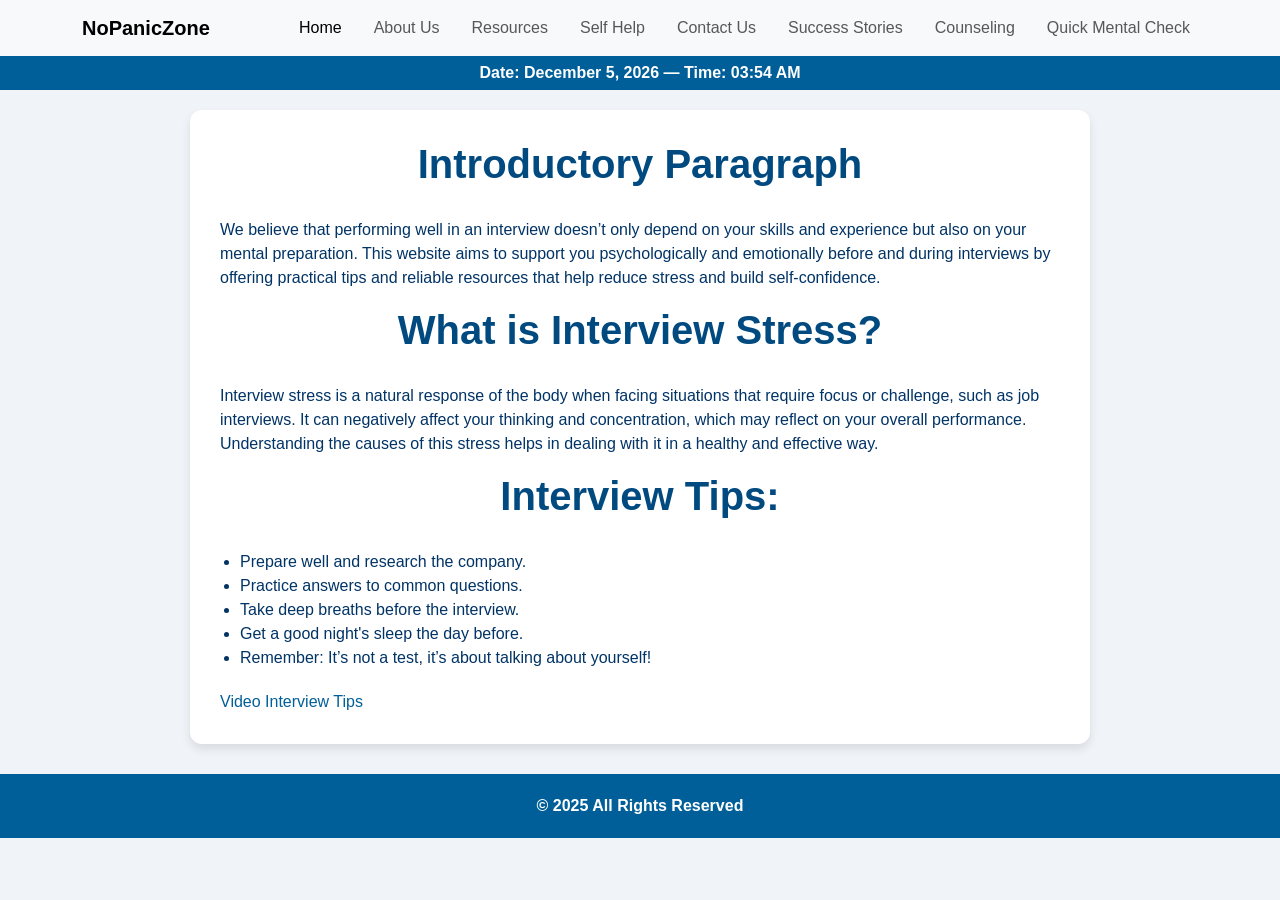
<file: index.html>
<!DOCTYPE html>
<html lang="en">

<head>
  <meta charset="UTF-8" />
  <meta name="viewport" content="width=device-width, initial-scale=1" />
  <title>Stress Management Hub</title>
  <link href="https://cdn.jsdelivr.net/npm/bootstrap@5.3.6/dist/css/bootstrap.min.css" rel="stylesheet" crossorigin="anonymous" />
  <style>
    body {
      font-family: Arial, sans-serif;
      background-color: #f0f4f8;
      color: #003366;
      margin: 0;
      padding-top: 110px;
      padding-bottom: 40px;
    }

    .datetime {
      position: fixed;
      top: 56px;
      width: 100%;
      background: #005f99;
      color: white;
      text-align: center;
      padding: 5px 0;
      font-weight: 600;
      font-size: 1rem;
      z-index: 1031;
      user-select: none;
    }

    main.container {
      max-width: 900px;
      margin: 0 auto;
      background: white;
      padding: 30px;
      border-radius: 12px;
      box-shadow: 0 5px 10px rgba(0, 0, 0, 0.1);
    }

    h1 {
      font-weight: 700;
      color: #004a80;
      margin-bottom: 30px;
      text-align: center;
    }

    ul {
      padding-left: 20px;
      margin-bottom: 20px;
    }

    a {
      color: #005f99;
      text-decoration: none;
    }

    a:hover,
    a:focus {
      text-decoration: underline;
    }

    footer {
      text-align: center;
      padding: 20px;
      background-color: #005f99;
      color: white;
      margin-top: 30px;
      font-weight: 600;
    }
  </style>
</head>

<body>
  <nav class="navbar navbar-expand-lg navbar-light bg-light fixed-top shadow-sm">
    <div class="container">
      <a class="navbar-brand fw-bold" href="#">NoPanicZone</a>
      <button class="navbar-toggler" type="button" data-bs-toggle="collapse" data-bs-target="#navbarMenu"
        aria-controls="navbarMenu" aria-expanded="false" aria-label="Toggle navigation">
        <span class="navbar-toggler-icon"></span>
      </button>
      <div class="collapse navbar-collapse" id="navbarMenu">
        <ul class="navbar-nav ms-auto gap-3">
          <li class="nav-item"><a class="nav-link active" aria-current="page" href="index.html" target="_blank">Home</a></li>
          <li class="nav-item"><a class="nav-link" href="aboutus.html" target="_blank">About Us</a></li>
          <li class="nav-item"><a class="nav-link" href="MentalHealthResources.html" target="_blank">Resources</a></li>
          <li class="nav-item"><a class="nav-link" href="SelfHelp.html" target="_blank">Self Help</a></li>
          <li class="nav-item"><a class="nav-link" href="contactUs.html" target="_blank">Contact Us</a></li>
          <li class="nav-item"><a class="nav-link" href="SuccessStories.html" target="_blank">Success Stories</a></li>
          <li class="nav-item"><a class="nav-link" href="counseling.html" target="_blank">Counseling</a></li>
          <li class="nav-item"><a class="nav-link" href="form.html" target="_blank">Quick Mental Check</a></li>
        </ul>
      </div>
    </div>
  </nav>

  <div class="datetime" id="dateTimeDisplay" aria-live="polite" aria-atomic="true" role="region" aria-label="Current date and time">
    Loading date and time...
  </div>

  <main class="container" tabindex="-1" role="main">
    <h1>Introductory Paragraph</h1>
    <p>
      We believe that performing well in an interview doesn’t only depend on your
      skills and experience but also on your mental preparation. This website aims
      to support you psychologically and emotionally before and during interviews
      by offering practical tips and reliable resources that help reduce stress and build self-confidence.
    </p>
    <h1>What is Interview Stress?</h1>
    <p>
      Interview stress is a natural response of the body when facing
      situations that require focus or challenge, such as job interviews.
      It can negatively affect your thinking and concentration, which may reflect on your overall performance.
      Understanding the causes of this stress helps in dealing with it in a healthy and effective way.
    </p>
    <h1>Interview Tips:</h1>
    <ul>
      <li>Prepare well and research the company.</li>
      <li>Practice answers to common questions.</li>
      <li>Take deep breaths before the interview.</li>
      <li>Get a good night's sleep the day before.</li>
      <li>Remember: It’s not a test, it’s about talking about yourself!</li>
    </ul>
    <a href="https://www.youtube.com/watch?v=rrdqCiXdQrg" target="_blank">Video Interview Tips</a>
  </main>

  <footer>
    &copy; 2025 All Rights Reserved
  </footer>

  <script src="https://cdn.jsdelivr.net/npm/bootstrap@5.3.6/dist/js/bootstrap.bundle.min.js" crossorigin="anonymous"></script>
  <script>
    function updateDateTime() {
      const el = document.getElementById('dateTimeDisplay');
      const now = new Date();
      const dateStr = now.toLocaleDateString(undefined, { year: 'numeric', month: 'long', day: 'numeric' });
      const timeStr = now.toLocaleTimeString(undefined, { hour: '2-digit', minute: '2-digit' });
      el.textContent = `Date: ${dateStr} — Time: ${timeStr}`;
    }
    updateDateTime();
    setInterval(updateDateTime, 60000);
  </script>
</body>

</html>
</file>
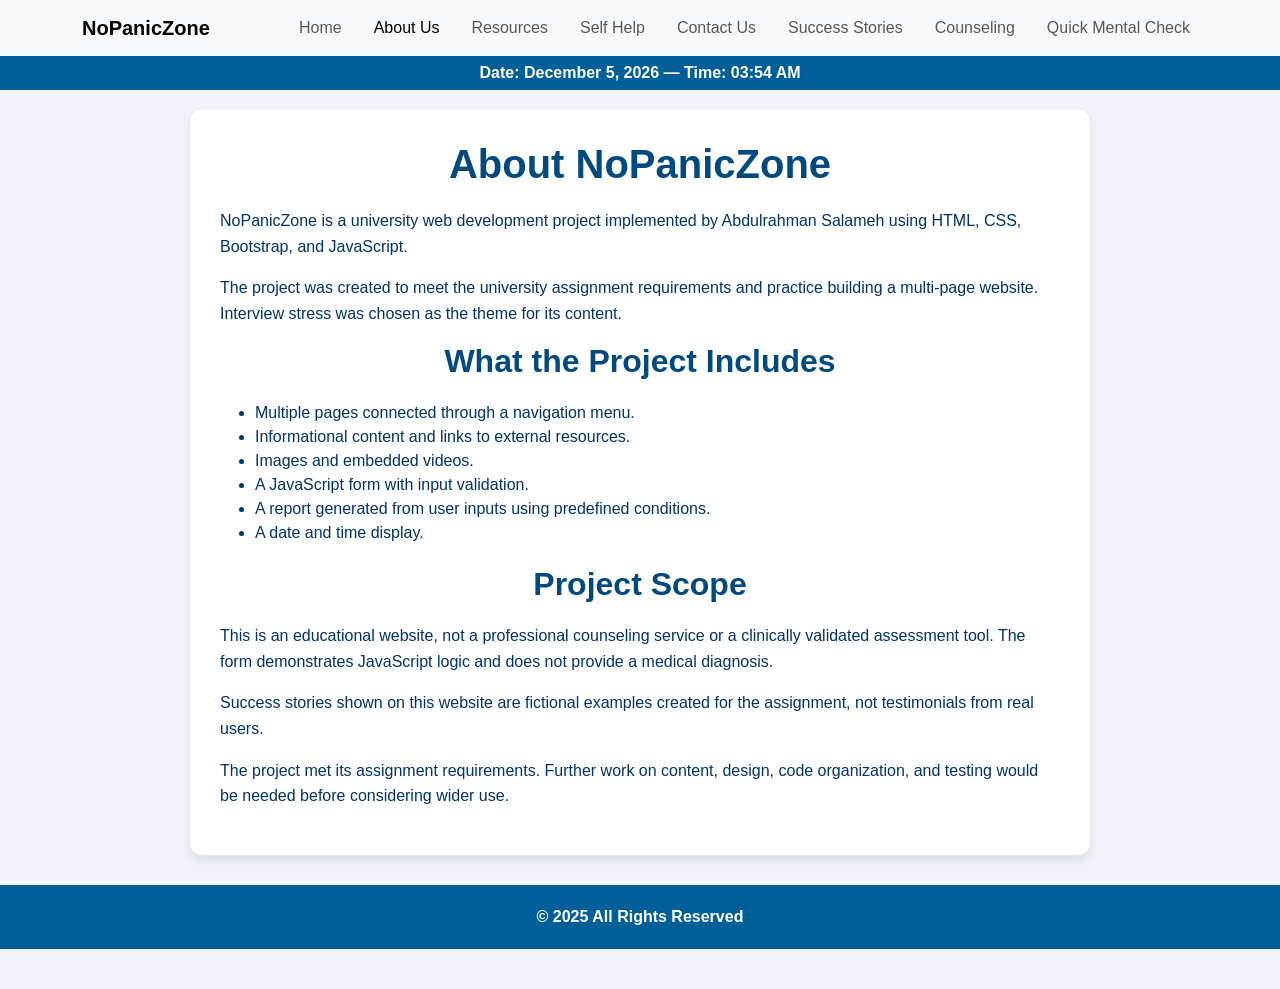
<file: aboutus.html>
<!DOCTYPE html>
<html lang="en">
<head>
  <meta charset="UTF-8" />
  <meta name="viewport" content="width=device-width, initial-scale=1" />
  <title>About Us - NoPanicZone</title>
  <link href="https://cdn.jsdelivr.net/npm/bootstrap@5.3.6/dist/css/bootstrap.min.css" rel="stylesheet" crossorigin="anonymous" />
  <style>
    body {
      font-family: Arial, sans-serif;
      background-color: #f0f4f8;
      color: #003366;
      margin: 0;
      padding-top: 110px;
      padding-bottom: 40px;
    }
    .datetime {
      position: fixed;
      top: 56px;
      width: 100%;
      background: #005f99;
      color: white;
      text-align: center;
      padding: 5px 0;
      font-weight: 600;
      font-size: 1rem;
      z-index: 1031;
      user-select: none;
    }
    main.container {
      max-width: 900px;
      margin: 0 auto;
      background: white;
      padding: 30px;
      border-radius: 12px;
      box-shadow: 0 5px 10px rgba(0,0,0,0.1);
    }
    h1, h2 {
      font-weight: 700;
      color: #004a80;
      margin-bottom: 20px;
      text-align: center;
    }
    p {
      line-height: 1.6;
      margin-bottom: 1rem;
    }
    ul {
      padding-left: 20px;
      margin-left: 15px;
      margin-bottom: 20px;
    }
    footer {
      text-align: center;
      padding: 20px;
      background-color: #005f99;
      color: white;
      margin-top: 30px;
      font-weight: 600;
    }
  </style>
</head>
<body>
  <nav class="navbar navbar-expand-lg navbar-light bg-light fixed-top shadow-sm">
    <div class="container">
      <a class="navbar-brand fw-bold" href="#">NoPanicZone</a>
      <button class="navbar-toggler" type="button" data-bs-toggle="collapse" data-bs-target="#navbarMenu" 
        aria-controls="navbarMenu" aria-expanded="false" aria-label="Toggle navigation">
        <span class="navbar-toggler-icon"></span>
      </button>
      <div class="collapse navbar-collapse" id="navbarMenu">
        <ul class="navbar-nav ms-auto gap-3">
          <li class="nav-item"><a class="nav-link" href="index.html" target="_blank">Home</a></li>
          <li class="nav-item"><a class="nav-link active" aria-current="page" href="aboutus.html" target="_blank">About Us</a></li>
          <li class="nav-item"><a class="nav-link" href="MentalHealthResources.html" target="_blank">Resources</a></li>
          <li class="nav-item"><a class="nav-link" href="SelfHelp.html" target="_blank">Self Help</a></li>
          <li class="nav-item"><a class="nav-link" href="contactUs.html" target="_blank">Contact Us</a></li>
          <li class="nav-item"><a class="nav-link" href="SuccessStories.html" target="_blank">Success Stories</a></li>
          <li class="nav-item"><a class="nav-link" href="counseling.html" target="_blank">Counseling</a></li>
          <li class="nav-item"><a class="nav-link" href="form.html" target="_blank">Quick Mental Check</a></li>
        </ul>
      </div>
    </div>
  </nav>

  <div class="datetime" id="dateTimeDisplay" aria-live="polite" aria-atomic="true" role="region" aria-label="Current date and time">
    Loading date and time...
  </div>

  <main class="container" tabindex="-1" role="main">
    <h1>About NoPanicZone</h1>

<p>
    NoPanicZone is a university web development project
    implemented by Abdulrahman Salameh using HTML, CSS,
    Bootstrap, and JavaScript.
</p>

<p>
    The project was created to meet the university assignment
    requirements and practice building a multi-page website.
    Interview stress was chosen as the theme for its content.
</p>

<h2>What the Project Includes</h2>

<ul>
    <li>Multiple pages connected through a navigation menu.</li>
    <li>Informational content and links to external resources.</li>
    <li>Images and embedded videos.</li>
    <li>A JavaScript form with input validation.</li>
    <li>A report generated from user inputs using predefined conditions.</li>
    <li>A date and time display.</li>
</ul>

<h2>Project Scope</h2>

<p>
    This is an educational website, not a professional counseling
    service or a clinically validated assessment tool.
    The form demonstrates JavaScript logic and does not provide
    a medical diagnosis.
</p>

<p>
    Success stories shown on this website are fictional examples
    created for the assignment, not testimonials from real users.
</p>

<p>
    The project met its assignment requirements. Further work
    on content, design, code organization, and testing would
    be needed before considering wider use.
</p>
  </main>

  <footer>
    &copy; 2025 All Rights Reserved
  </footer>

  <script src="https://cdn.jsdelivr.net/npm/bootstrap@5.3.6/dist/js/bootstrap.bundle.min.js" crossorigin="anonymous"></script>
  <script>
    function updateDateTime() {
      const el = document.getElementById('dateTimeDisplay');
      const now = new Date();
      const dateStr = now.toLocaleDateString(undefined, { year: 'numeric', month: 'long', day: 'numeric' });
      const timeStr = now.toLocaleTimeString(undefined, { hour: '2-digit', minute: '2-digit' });
      el.textContent = `Date: ${dateStr} — Time: ${timeStr}`;
    }
    updateDateTime();
    setInterval(updateDateTime, 60000);
  </script>
</body>
</html>
</file>
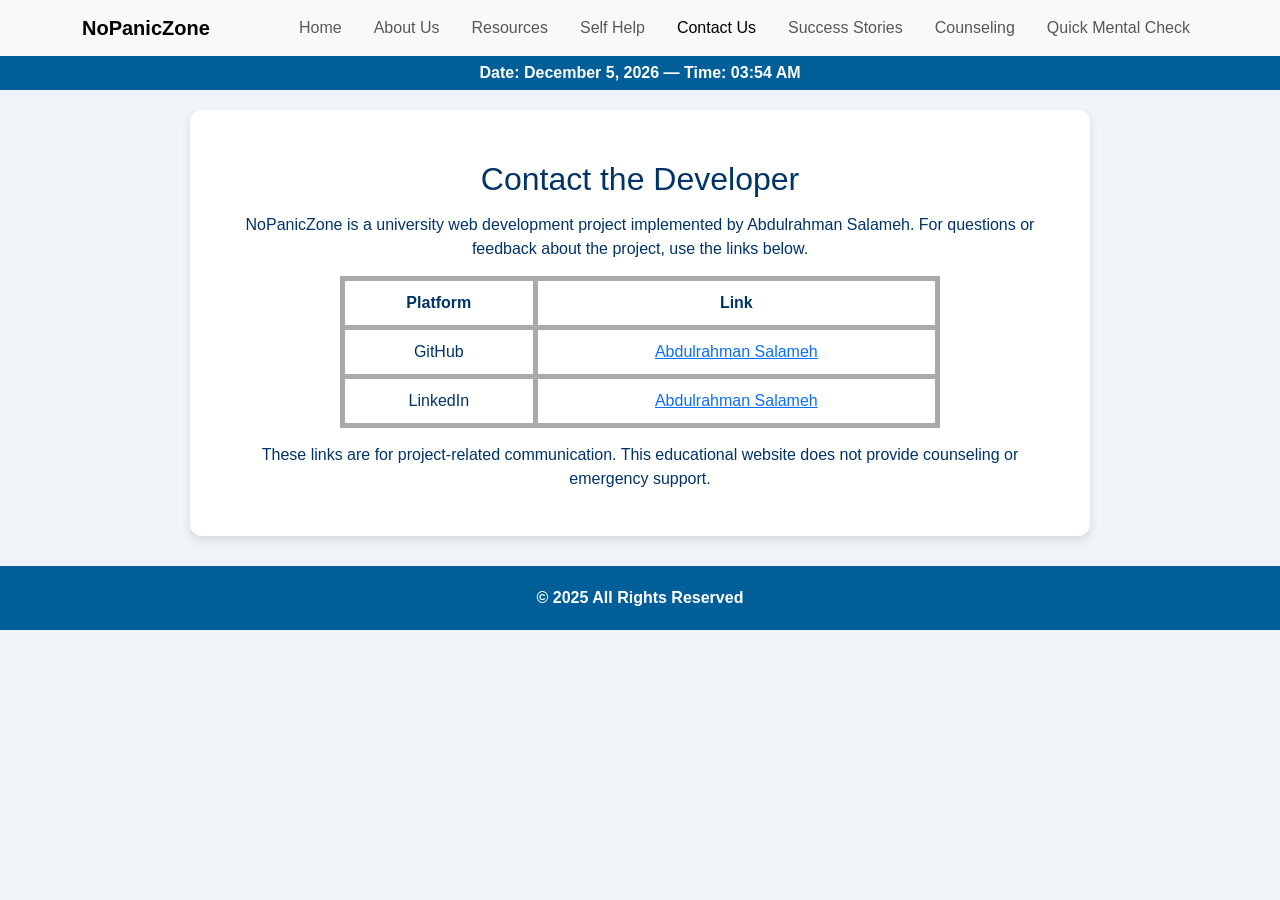
<file: contactUs.html>
<!DOCTYPE html>
<html lang="en">
<head>
  <meta charset="UTF-8" />
  <meta name="viewport" content="width=device-width, initial-scale=1" />
  <title>Contact Us - NoPanicZone</title>
  <link href="https://cdn.jsdelivr.net/npm/bootstrap@5.3.6/dist/css/bootstrap.min.css" rel="stylesheet" crossorigin="anonymous" />
  <style>
    body {
      font-family: Arial, sans-serif;
      background-color: #f0f4f8;
      color: #003366;
      margin: 0;
      padding-top: 110px;
      padding-bottom: 40px;
    }
    .datetime {
      position: fixed;
      top: 56px;
      width: 100%;
      background: #005f99;
      color: white;
      text-align: center;
      padding: 5px 0;
      font-weight: 600;
      font-size: 1rem;
      z-index: 1031;
      user-select: none;
    }
    main.container {
      max-width: 900px;
      margin: 0 auto;
      background: white;
      padding: 30px;
      border-radius: 12px;
      box-shadow: 0 5px 10px rgba(0,0,0,0.1);
    }
    h2 {
      text-align: center;
      margin-top: 20px;
    }
    p {
      text-align: center;
      margin: 15px;
    }
    table {
      margin: 0 auto;
      width: 100%;
      max-width: 600px;
    }
    table, th, td {
      border: 5px solid #aaa;
    }
    th, td {
      padding: 10px;
      text-align: center;
    }
    footer {
      text-align: center;
      padding: 20px;
      background-color: #005f99;
      color: white;
      margin-top: 30px;
      font-weight: 600;
    }
  </style>
</head>
<body>
  <nav class="navbar navbar-expand-lg navbar-light bg-light fixed-top shadow-sm">
    <div class="container">
      <a class="navbar-brand fw-bold" href="#">NoPanicZone</a>
      <button class="navbar-toggler" type="button" data-bs-toggle="collapse" data-bs-target="#navbarMenu" 
        aria-controls="navbarMenu" aria-expanded="false" aria-label="Toggle navigation">
        <span class="navbar-toggler-icon"></span>
      </button>
      <div class="collapse navbar-collapse" id="navbarMenu">
        <ul class="navbar-nav ms-auto gap-3">
          <li class="nav-item"><a class="nav-link" href="index.html" target="_blank">Home</a></li>
          <li class="nav-item"><a class="nav-link" href="aboutus.html" target="_blank">About Us</a></li>
          <li class="nav-item"><a class="nav-link" href="MentalHealthResources.html" target="_blank">Resources</a></li>
          <li class="nav-item"><a class="nav-link" href="SelfHelp.html" target="_blank">Self Help</a></li>
          <li class="nav-item"><a class="nav-link active" aria-current="page" href="contactUs.html" target="_blank">Contact Us</a></li>
          <li class="nav-item"><a class="nav-link" href="SuccessStories.html" target="_blank">Success Stories</a></li>
          <li class="nav-item"><a class="nav-link" href="counseling.html" target="_blank">Counseling</a></li>
          <li class="nav-item"><a class="nav-link" href="form.html" target="_blank">Quick Mental Check</a></li>
        </ul>
      </div>
    </div>
  </nav>

  <div class="datetime" id="dateTimeDisplay" aria-live="polite" aria-atomic="true" role="region" aria-label="Current date and time">
    Loading date and time...
  </div>

 <main class="container" tabindex="-1" role="main">
    <h2>Contact the Developer</h2>

    <p>
        NoPanicZone is a university web development project
        implemented by Abdulrahman Salameh.
        For questions or feedback about the project,
        use the links below.
    </p>

    <table>
        <tr>
            <th scope="col">Platform</th>
            <th scope="col">Link</th>
        </tr>
        <tr>
            <td>GitHub</td>
            <td>
                <a href="https://github.com/abdulrahmanSalameh"
                   target="_blank"
                   rel="noopener noreferrer">
                    Abdulrahman Salameh
                </a>
            </td>
        </tr>
        <tr>
            <td>LinkedIn</td>
            <td>
                <a href="https://www.linkedin.com/in/abdulrahman-ahmad-salameh/"
                   target="_blank"
                   rel="noopener noreferrer">
                    Abdulrahman Salameh
                </a>
            </td>
        </tr>
    </table>

    <p>
        These links are for project-related communication.
        This educational website does not provide counseling
        or emergency support.
    </p>
</main>

  <footer>
    &copy; 2025 All Rights Reserved
  </footer>

  <script src="https://cdn.jsdelivr.net/npm/bootstrap@5.3.6/dist/js/bootstrap.bundle.min.js" crossorigin="anonymous"></script>
  <script>
    function updateDateTime() {
      const el = document.getElementById('dateTimeDisplay');
      const now = new Date();
      const dateStr = now.toLocaleDateString(undefined, { year: 'numeric', month: 'long', day: 'numeric' });
      const timeStr = now.toLocaleTimeString(undefined, { hour: '2-digit', minute: '2-digit' });
      el.textContent = `Date: ${dateStr} — Time: ${timeStr}`;
    }
    updateDateTime();
    setInterval(updateDateTime, 60000);
  </script>
</body>
</html>
</file>
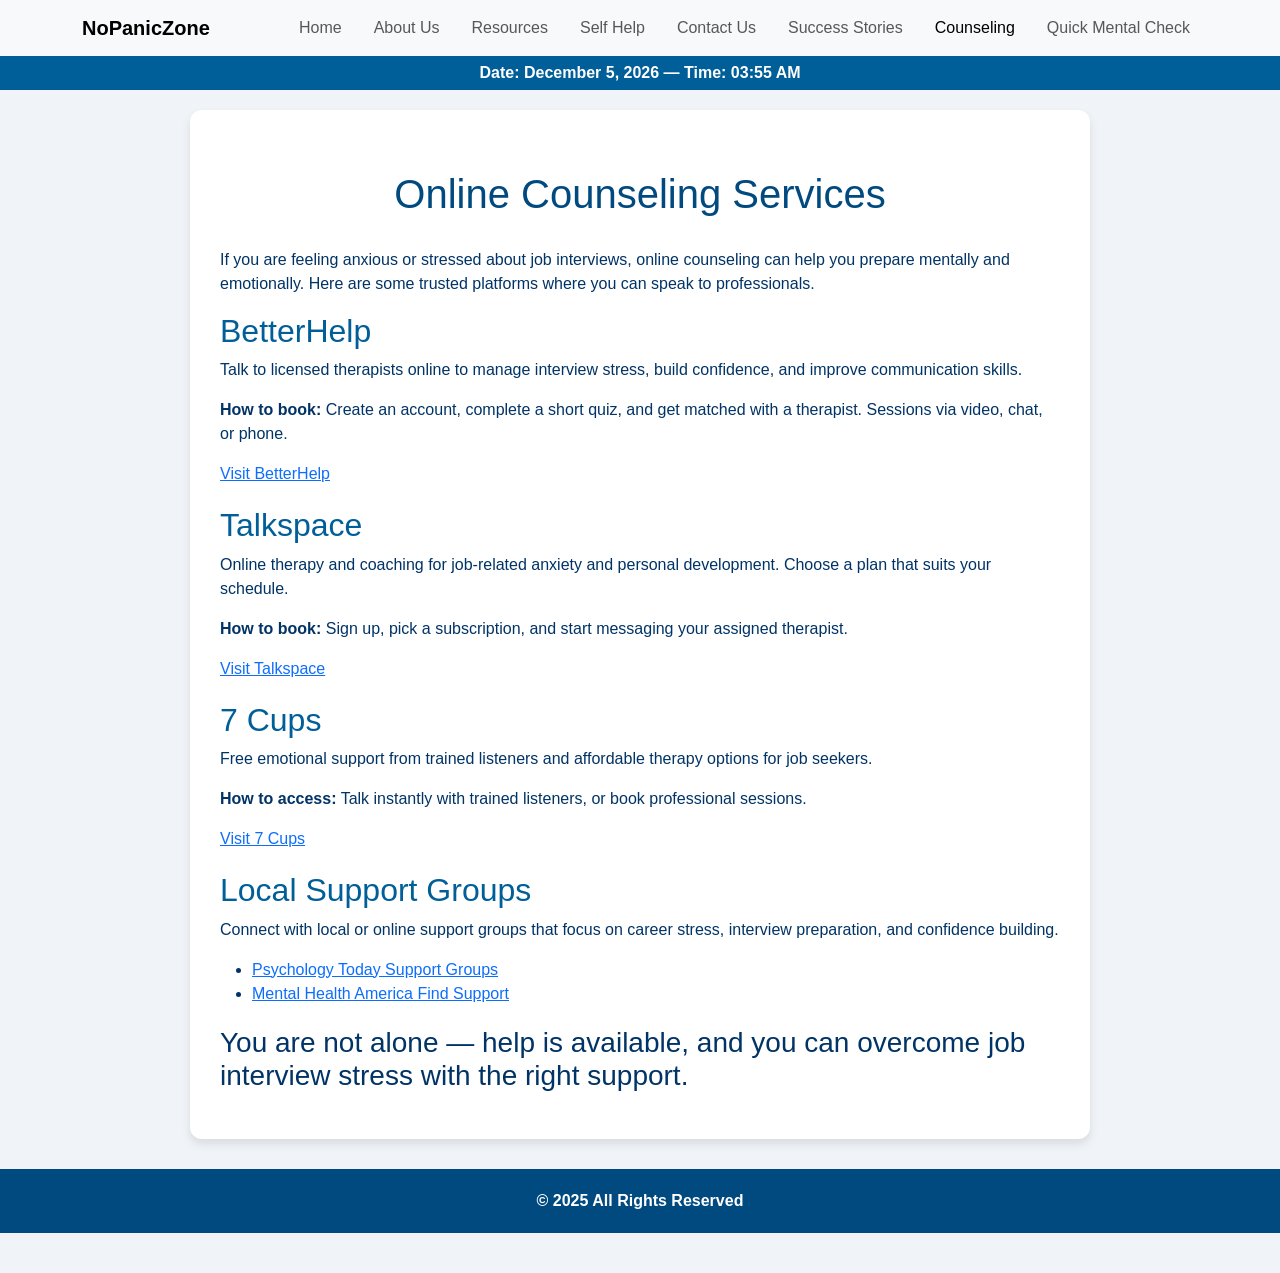
<file: counseling.html>
<!DOCTYPE html>
<html lang="en">
<head>
  <meta charset="UTF-8" />
  <meta name="viewport" content="width=device-width, initial-scale=1" />
  <title>Online Counseling for Job Interview Stress - NoPanicZone</title>
  <link href="https://cdn.jsdelivr.net/npm/bootstrap@5.3.6/dist/css/bootstrap.min.css" rel="stylesheet" crossorigin="anonymous" />
  <style>
    body {
      font-family: Arial, sans-serif;
      background-color: #f0f4f8;
      color: #003366;
      margin: 0;
      padding-top: 110px;
      padding-bottom: 40px;
    }
    .datetime {
      position: fixed;
      top: 56px;
      width: 100%;
      background: #005f99;
      color: white;
      text-align: center;
      padding: 5px 0;
      font-weight: 600;
      font-size: 1rem;
      z-index: 1031;
      user-select: none;
    }
    main.container {
      max-width: 900px;
      margin: 0 auto;
      background: white;
      padding: 30px;
      border-radius: 12px;
      box-shadow: 0 5px 10px rgba(0,0,0,0.1);
    }
    h1 {
      text-align: center;
      margin: 30px 0;
      color: #004a80;
    }
    .p7 {
      margin-bottom: 20px;
    }
    h2 {
      color: #005f99;
    }
    footer {
      text-align: center;
      padding: 20px;
      background-color: #004a80;
      color: white;
      margin-top: 30px;
      font-weight: 600;
    }
  </style>
</head>
<body>
  <nav class="navbar navbar-expand-lg navbar-light bg-light fixed-top shadow-sm">
    <div class="container">
      <a class="navbar-brand fw-bold" href="#">NoPanicZone</a>
      <button class="navbar-toggler" type="button" data-bs-toggle="collapse" data-bs-target="#navbarMenu" 
        aria-controls="navbarMenu" aria-expanded="false" aria-label="Toggle navigation">
        <span class="navbar-toggler-icon"></span>
      </button>
      <div class="collapse navbar-collapse" id="navbarMenu">
        <ul class="navbar-nav ms-auto gap-3">
          <li class="nav-item"><a class="nav-link" href="index.html" target="_blank">Home</a></li>
          <li class="nav-item"><a class="nav-link" href="aboutus.html" target="_blank">About Us</a></li>
          <li class="nav-item"><a class="nav-link" href="MentalHealthResources.html" target="_blank">Resources</a></li>
          <li class="nav-item"><a class="nav-link" href="SelfHelp.html" target="_blank">Self Help</a></li>
          <li class="nav-item"><a class="nav-link" href="contactUs.html" target="_blank">Contact Us</a></li>
          <li class="nav-item"><a class="nav-link" href="SuccessStories.html" target="_blank">Success Stories</a></li>
          <li class="nav-item"><a class="nav-link active" aria-current="page" href="counseling.html" target="_blank">Counseling</a></li>
          <li class="nav-item"><a class="nav-link" href="form.html" target="_blank">Quick Mental Check</a></li>
        </ul>
      </div>
    </div>
  </nav>

  <div class="datetime" id="dateTimeDisplay" aria-live="polite" aria-atomic="true" role="region" aria-label="Current date and time">
    Loading date and time...
  </div>

  <main class="container" tabindex="-1" role="main">
    <h1>Online Counseling Services</h1>
    <p>If you are feeling anxious or stressed about job interviews, online counseling can help you prepare mentally and emotionally. Here are some trusted platforms where you can speak to professionals.</p>

    <div class="p7">
      <h2>BetterHelp</h2>
      <p>Talk to licensed therapists online to manage interview stress, build confidence, and improve communication skills.</p>
      <p><strong>How to book:</strong> Create an account, complete a short quiz, and get matched with a therapist. Sessions via video, chat, or phone.</p>
      <a href="https://www.betterhelp.com" target="_blank">Visit BetterHelp</a>
    </div>

    <div class="p7">
      <h2>Talkspace</h2>
      <p>Online therapy and coaching for job-related anxiety and personal development. Choose a plan that suits your schedule.</p>
      <p><strong>How to book:</strong> Sign up, pick a subscription, and start messaging your assigned therapist.</p>
      <a href="https://www.talkspace.com" target="_blank">Visit Talkspace</a>
    </div>

    <div class="p7">
      <h2>7 Cups</h2>
      <p>Free emotional support from trained listeners and affordable therapy options for job seekers.</p>
      <p><strong>How to access:</strong> Talk instantly with trained listeners, or book professional sessions.</p>
      <a href="https://www.7cups.com" target="_blank">Visit 7 Cups</a>
    </div>

    <div class="p7">
      <h2>Local Support Groups</h2>
      <p>Connect with local or online support groups that focus on career stress, interview preparation, and confidence building.</p>
      <ul>
        <li><a href="https://www.psychologytoday.com/us/groups" target="_blank">Psychology Today Support Groups</a></li>
        <li><a href="https://www.mhanational.org/find-support-groups" target="_blank">Mental Health America Find Support</a></li>
      </ul>
    </div>

    <h3>
      <p>You are not alone — help is available, and you can overcome job interview stress with the right support.</p>
    </h3>
  </main>

  <footer>
    &copy; 2025 All Rights Reserved
  </footer>

  <script src="https://cdn.jsdelivr.net/npm/bootstrap@5.3.6/dist/js/bootstrap.bundle.min.js" crossorigin="anonymous"></script>
  <script>
    function updateDateTime() {
      const el = document.getElementById('dateTimeDisplay');
      const now = new Date();
      const dateStr = now.toLocaleDateString(undefined, { year: 'numeric', month: 'long', day: 'numeric' });
      const timeStr = now.toLocaleTimeString(undefined, { hour: '2-digit', minute: '2-digit' });
      el.textContent = `Date: ${dateStr} — Time: ${timeStr}`;
    }
    updateDateTime();
    setInterval(updateDateTime, 60000);
  </script>
</body>
</html>
</file>
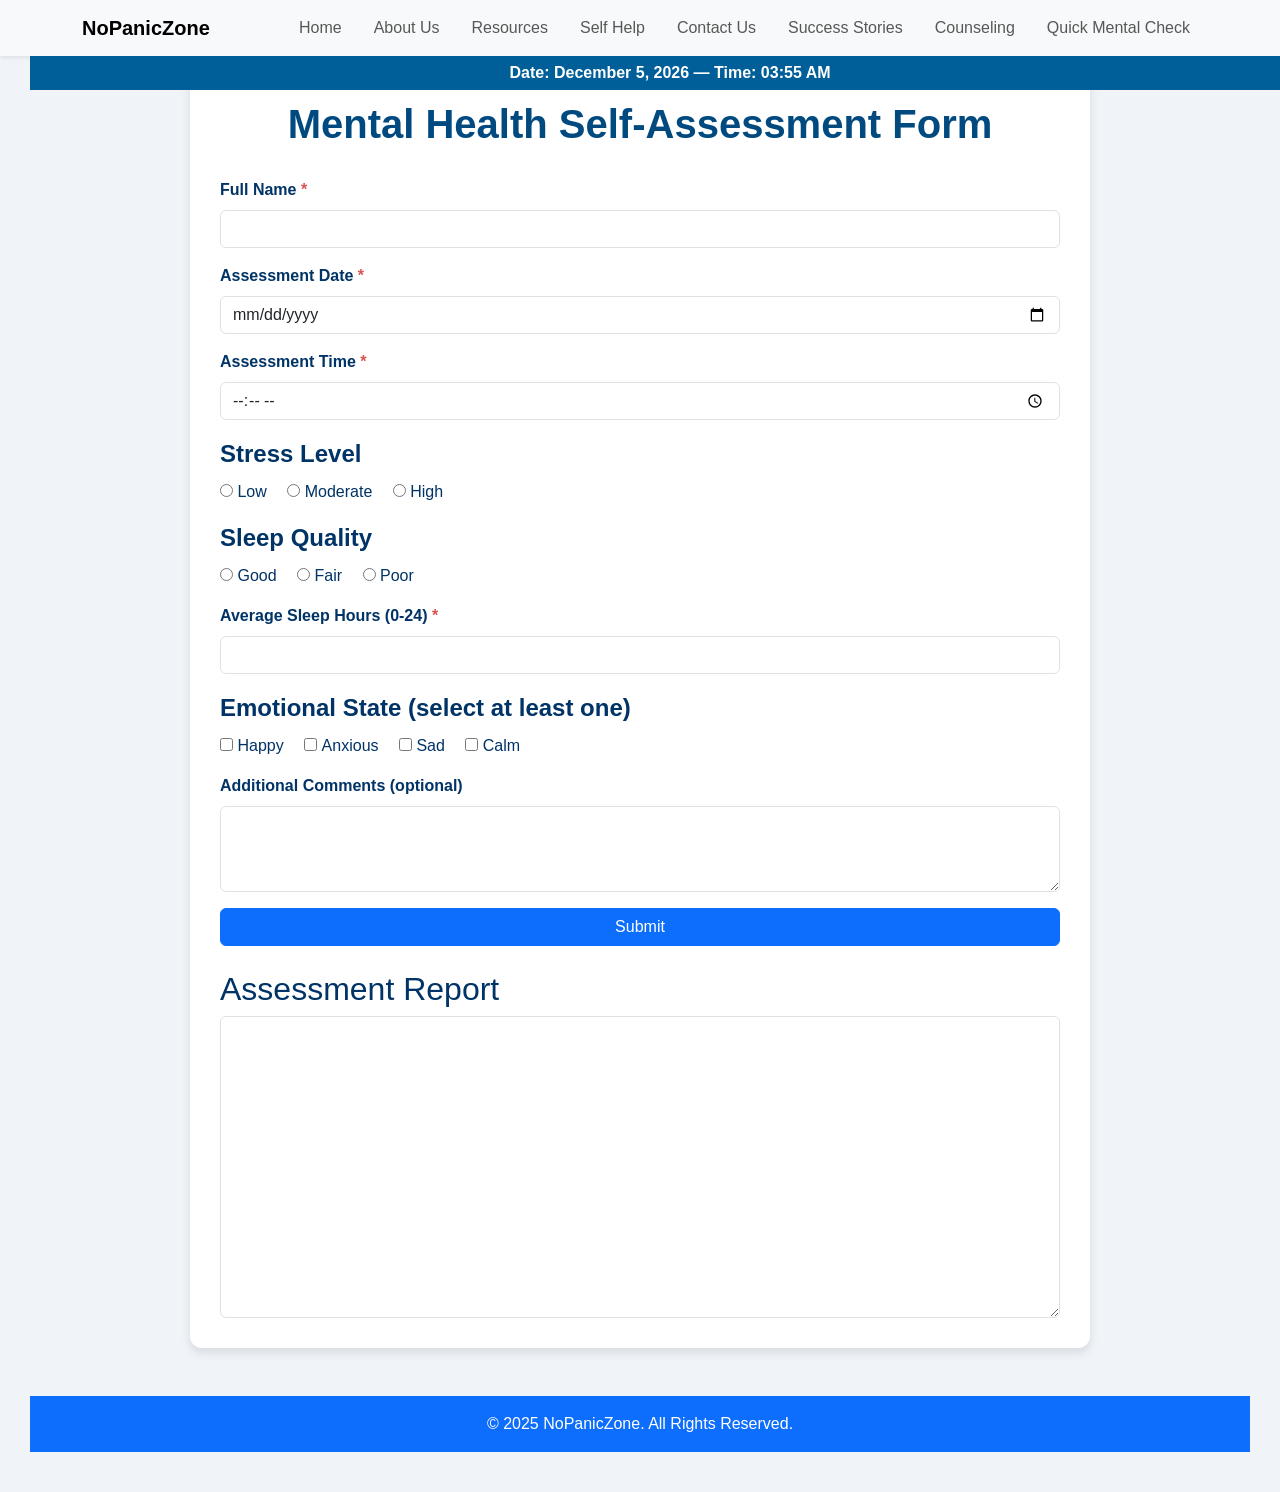
<file: form.html>
<!DOCTYPE html>
<html lang="en">

<head>
  <meta charset="UTF-8" />
  <meta name="viewport" content="width=device-width, initial-scale=1" />
  <title>NoPanicZone - Mental Health Self-Assessment</title>
  <link href="https://cdn.jsdelivr.net/npm/bootstrap@5.3.6/dist/css/bootstrap.min.css" rel="stylesheet" crossorigin="anonymous" />
  <style>
    body {
      font-family: Arial, sans-serif;
      background-color: #f0f4f8;
      color: #003366;
      margin: 0;
      padding: 70px 30px 40px;
      min-height: 100vh;
    }

    .datetime {
      position: fixed;
      top: 56px;
      width: 100%;
      background: #005f99;
      color: white;
      text-align: center;
      padding: 5px 0;
      font-weight: 600;
      font-size: 1rem;
      z-index: 1031;
      user-select: none;
    }

    main.container {
      max-width: 900px;
      margin: 0 auto;
      background: white;
      padding: 30px;
      border-radius: 12px;
      box-shadow: 0 5px 10px rgba(0,0,0,0.1);
    }

    h1 {
      font-weight: 700;
      color: #004a80;
      margin-bottom: 30px;
      text-align: center;
    }

    label.required::after {
      content: " *";
      color: #d9534f;
    }

    .form-label {
      font-weight: 600;
    }

    .error-msg {
      color: #d9534f;
      font-size: 0.82rem;
      margin-top: 3px;
      display: none;
    }
  </style>
</head>

<body>
  <nav class="navbar navbar-expand-lg navbar-light bg-light fixed-top shadow-sm">
    <div class="container">
      <a class="navbar-brand fw-bold" href="#">NoPanicZone</a>
      <button class="navbar-toggler" type="button" data-bs-toggle="collapse" data-bs-target="#navbarMenu" 
        aria-controls="navbarMenu" aria-expanded="false" aria-label="Toggle navigation">
        <span class="navbar-toggler-icon"></span>
      </button>
      <div class="collapse navbar-collapse" id="navbarMenu">
        <ul class="navbar-nav ms-auto gap-3">
          <li class="nav-item"><a class="nav-link" href="index.html" target="_blank">Home</a></li>
          <li class="nav-item"><a class="nav-link" href="aboutus.html" target="_blank">About Us</a></li>
          <li class="nav-item"><a class="nav-link" href="MentalHealthResources.html" target="_blank">Resources</a></li>
          <li class="nav-item"><a class="nav-link" href="SelfHelp.html" target="_blank">Self Help</a></li>
          <li class="nav-item"><a class="nav-link" href="contactUs.html" target="_blank">Contact Us</a></li>
          <li class="nav-item"><a class="nav-link" href="SuccessStories.html" target="_blank">Success Stories</a></li>
          <li class="nav-item"><a class="nav-link" href="counseling.html" target="_blank">Counseling</a></li>
          <li class="nav-item"><a class="nav-link" href="form.html" target="_blank">Quick Mental Check</a></li>
        </ul>
      </div>
    </div>
  </nav>
  <div class="datetime" id="dateTimeDisplay" aria-live="polite" aria-atomic="true" role="region" aria-label="Current date and time">
    Loading date and time...
  </div>
  <main class="container" tabindex="-1" role="main">
    <h1>Mental Health Self-Assessment Form</h1>
    <form id="assessmentForm" novalidate>
      
      <div class="mb-3">
        <label for="fullName" class="form-label required">Full Name</label>
        <input type="text" id="fullName" name="fullName" class="form-control" />
        <div id="fullNameError" class="error-msg">Full name is required</div>
      </div>

      <div class="mb-3">
        <label for="assessmentDate" class="form-label required">Assessment Date</label>
        <input type="date" id="assessmentDate" name="assessmentDate" class="form-control" />
        <div id="assessmentDateError" class="error-msg">Please select a date</div>
      </div>

      <div class="mb-3">
        <label for="assessmentTime" class="form-label required">Assessment Time</label>
        <input type="time" id="assessmentTime" name="assessmentTime" class="form-control" />
        <div id="assessmentTimeError" class="error-msg">Please select a time</div>
      </div>

      <fieldset class="mb-3">
        <legend class="form-label required">Stress Level</legend>
        <div>
          <input type="radio" id="stressLow" name="stressLevel" value="Low" />
          <label for="stressLow">Low</label>
          <input type="radio" id="stressModerate" name="stressLevel" value="Moderate" class="ms-3" />
          <label for="stressModerate">Moderate</label>
          <input type="radio" id="stressHigh" name="stressLevel" value="High" class="ms-3" />
          <label for="stressHigh">High</label>
        </div>
        <div id="stressLevelError" class="error-msg">Please select your stress level</div>
      </fieldset>

      <fieldset class="mb-3">
        <legend class="form-label required">Sleep Quality</legend>
        <div>
          <input type="radio" id="sleepGood" name="sleepQuality" value="Good" />
          <label for="sleepGood">Good</label>
          <input type="radio" id="sleepFair" name="sleepQuality" value="Fair" class="ms-3" />
          <label for="sleepFair">Fair</label>
          <input type="radio" id="sleepPoor" name="sleepQuality" value="Poor" class="ms-3" />
          <label for="sleepPoor">Poor</label>
        </div>
        <div id="sleepQualityError" class="error-msg">Please select sleep quality</div>
      </fieldset>

      <div class="mb-3">
        <label for="sleepHours" class="form-label required">Average Sleep Hours (0-24)</label>
        <input type="number" id="sleepHours" name="sleepHours" min="0" max="24" class="form-control" />
        <div id="sleepHoursError" class="error-msg">Please enter valid hours (0-24)</div>
      </div>

      <fieldset class="mb-3">
        <legend class="form-label required">Emotional State (select at least one)</legend>
        <div>
          <input type="checkbox" id="emotionHappy" name="emotions" value="Happy" />
          <label for="emotionHappy">Happy</label>
          <input type="checkbox" id="emotionAnxious" name="emotions" value="Anxious" class="ms-3" />
          <label for="emotionAnxious">Anxious</label>
          <input type="checkbox" id="emotionSad" name="emotions" value="Sad" class="ms-3" />
          <label for="emotionSad">Sad</label>
          <input type="checkbox" id="emotionCalm" name="emotions" value="Calm" class="ms-3" />
          <label for="emotionCalm">Calm</label>
        </div>
        <div id="emotionsError" class="error-msg">Select at least one emotion</div>
      </fieldset>

      <div class="mb-3">
        <label for="comments" class="form-label">Additional Comments (optional)</label>
        <textarea id="comments" name="comments" rows="3" class="form-control"></textarea>
      </div>

      <button type="submit" class="btn btn-primary w-100">Submit</button>
    </form>

    <h2 class="mt-4">Assessment Report</h2>
    <textarea id="report" rows="12" readonly class="form-control" style="font-family: monospace; white-space: pre-wrap;"></textarea>
  </main>

  <footer class="mt-5 text-center py-3 bg-primary text-white">
    &copy; 2025 NoPanicZone. All Rights Reserved.
  </footer>

  <script src="https://cdn.jsdelivr.net/npm/bootstrap@5.3.6/dist/js/bootstrap.bundle.min.js" crossorigin="anonymous"></script>
  <script>
    function updateDateTime() {
      const dt = document.getElementById('dateTimeDisplay');
      const now = new Date();
      const dateStr = now.toLocaleDateString(undefined, { year: 'numeric', month: 'long', day: 'numeric' });
      const timeStr = now.toLocaleTimeString(undefined, { hour: '2-digit', minute: '2-digit' });
      dt.textContent = `Date: ${dateStr} — Time: ${timeStr}`;
    }

    updateDateTime();
    setInterval(updateDateTime, 60000);

    const form = document.getElementById('assessmentForm');
    const report = document.getElementById('report');

    form.addEventListener('submit', e => {
      e.preventDefault();

      const errors = {
        fullNameError: document.getElementById('fullNameError'),
        assessmentDateError: document.getElementById('assessmentDateError'),
        assessmentTimeError: document.getElementById('assessmentTimeError'),
        stressLevelError: document.getElementById('stressLevelError'),
        sleepQualityError: document.getElementById('sleepQualityError'),
        sleepHoursError: document.getElementById('sleepHoursError'),
        emotionsError: document.getElementById('emotionsError'),
      };

      Object.values(errors).forEach(el => el.style.display = 'none');
      let valid = true;

      const fullName = form.fullName.value.trim();
      if (!fullName) {
        errors.fullNameError.style.display = 'block';
        valid = false;
      }

      const assessmentDate = form.assessmentDate.value;
      if (!assessmentDate) {
        errors.assessmentDateError.style.display = 'block';
        valid = false;
      }

      const assessmentTime = form.assessmentTime.value;
      if (!assessmentTime) {
        errors.assessmentTimeError.style.display = 'block';
        valid = false;
      }

      const stressLevelInput = form.querySelector('input[name="stressLevel"]:checked');
      if (!stressLevelInput) {
        errors.stressLevelError.style.display = 'block';
        valid = false;
      }

      const sleepQualityInput = form.querySelector('input[name="sleepQuality"]:checked');
      if (!sleepQualityInput) {
        errors.sleepQualityError.style.display = 'block';
        valid = false;
      }

      const sleepHoursVal = form.sleepHours.value.trim();
      const sleepHours = Number(sleepHoursVal);
      if (!sleepHoursVal || isNaN(sleepHours) || sleepHours < 0 || sleepHours > 24) {
        errors.sleepHoursError.style.display = 'block';
        valid = false;
      }

      const emotionsChecked = [...form.querySelectorAll('input[name="emotions"]:checked')];
      if (emotionsChecked.length === 0) {
        errors.emotionsError.style.display = 'block';
        valid = false;
      }

      if (!valid) return;

      const emotions = emotionsChecked.map(cb => cb.value).join(', ');
      const comments = form.comments.value.trim() || 'None';
      const stress = stressLevelInput.value;
      const sleepQual = sleepQualityInput.value;

      const suggestions = [];

      if (stress === 'High') suggestions.push('Practice breathing exercises and meditation to reduce stress.');
      else if (stress === 'Moderate') suggestions.push('Take breaks and maintain relaxation routines.');
      else suggestions.push('You have good stress management, keep it up!');

      if (sleepQual === 'Poor') suggestions.push('Improve sleep hygiene; avoid caffeine late.');
      else if (sleepQual === 'Fair') suggestions.push('Aim for more restful sleep.');
      else suggestions.push('Your sleep quality is good, maintain it.');

      if (sleepHours < 6) suggestions.push('Try to increase your sleep hours for better health.');
      else if (sleepHours > 9) suggestions.push('Avoid oversleeping as it may affect your mood.');

      if (emotions.includes('Anxious') || emotions.includes('Sad')) suggestions.push('Consider positive self-talk and seeking professional help if needed.');
      else if (emotions.includes('Happy') && emotions.includes('Calm')) suggestions.push('Your emotional state seems balanced.');

      report.value = `Mental Health Self-Assessment Report

Name: ${fullName}
Date: ${assessmentDate}
Time: ${assessmentTime}

Stress Level: ${stress}
Sleep Quality: ${sleepQual}
Average Sleep Hours: ${sleepHours}
Emotional States: ${emotions}

Additional Comments:
${comments}

Suggestions:
- ${suggestions.join('\n- ')}

Thank you for using NoPanicZone.
`;
      report.scrollIntoView({ behavior: 'smooth' });
    });
  </script>
</body>

</html>
</file>
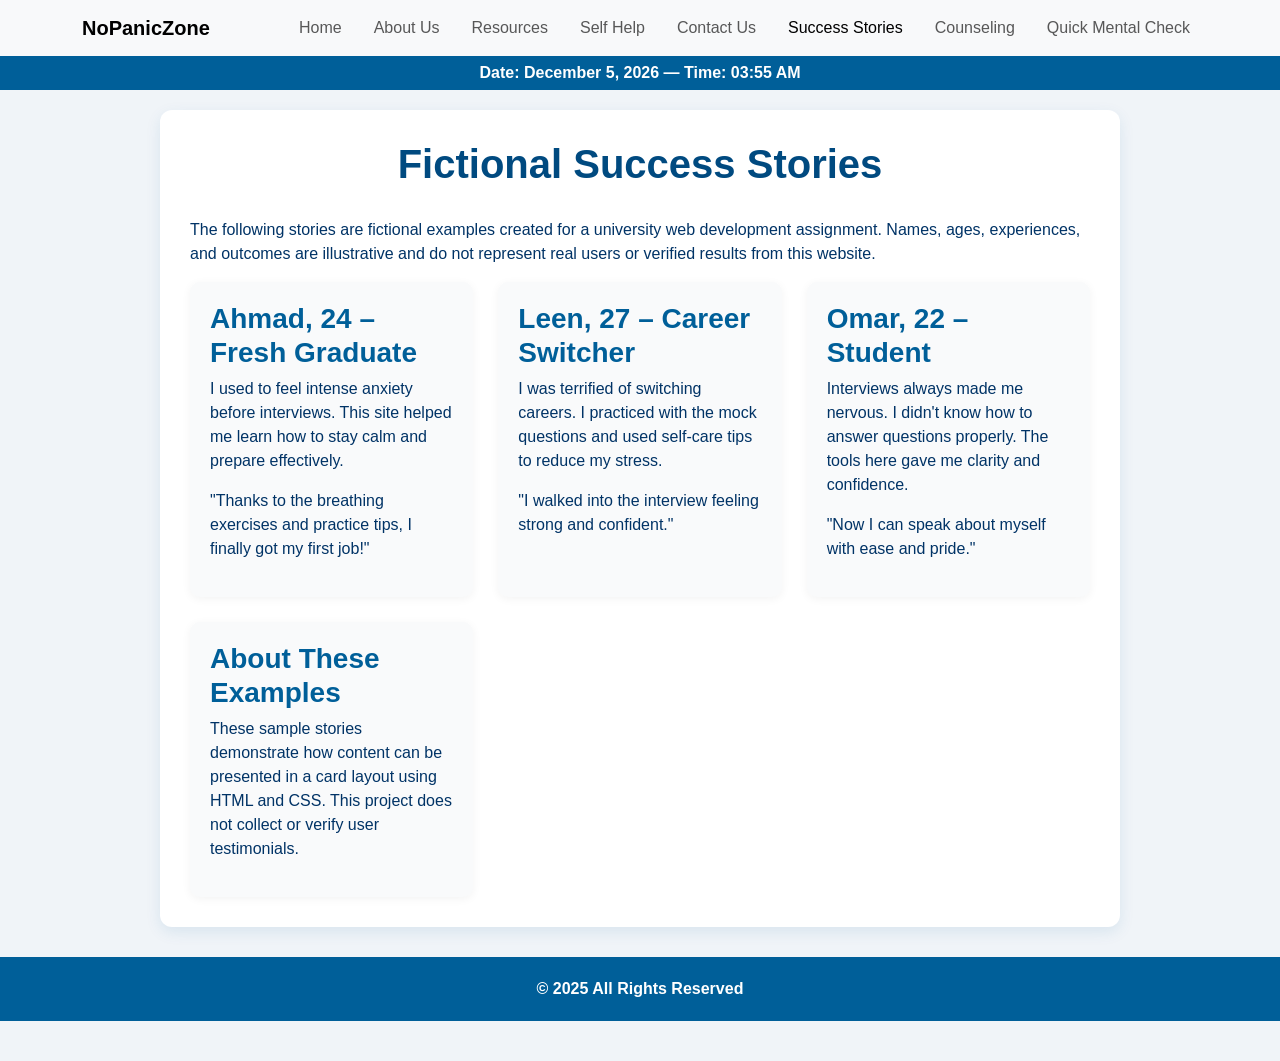
<file: SuccessStories.html>
<!DOCTYPE html>
<html lang="en">

<head>
  <meta charset="UTF-8" />
  <meta name="viewport" content="width=device-width, initial-scale=1" />
  <title>NoPanicZone - Success Stories</title>
  <link href="https://cdn.jsdelivr.net/npm/bootstrap@5.3.6/dist/css/bootstrap.min.css" rel="stylesheet" crossorigin="anonymous" />
  <style>
    body {
      font-family: Arial, sans-serif;
      background-color: #f0f4f8;
      color: #003366;
      margin: 0;
      padding-top: 110px;
      padding-bottom: 40px;
    }

    .datetime {
      position: fixed;
      top: 56px;
      width: 100%;
      background: #005f99;
      color: white;
      text-align: center;
      padding: 5px 0;
      font-weight: 600;
      font-size: 1rem;
      z-index: 1031;
      user-select: none;
    }

    main.container {
      max-width: 960px;
      margin: 0 auto;
      background: white;
      padding: 30px;
      border-radius: 12px;
      box-shadow: 0 5px 15px rgba(0, 95, 153, 0.1);
    }

    h1 {
      font-weight: 700;
      color: #004a80;
      margin-bottom: 30px;
      text-align: center;
    }

    p {
      margin-bottom: 1rem;
    }

    .stories-grid {
      display: grid;
      grid-template-columns: repeat(auto-fill, minmax(280px, 1fr));
      gap: 25px;
    }

    .story-item {
      background: #f9fafb;
      border-radius: 10px;
      padding: 20px;
      box-shadow: 0 2px 10px rgba(0, 0, 0, 0.05);
    }

    .story-item h3 {
      color: #005f99;
      font-weight: 600;
    }

    footer {
      text-align: center;
      padding: 20px;
      background-color: #005f99;
      color: white;
      margin-top: 30px;
      font-weight: 600;
    }
  </style>
</head>

<body>
  <nav class="navbar navbar-expand-lg navbar-light bg-light fixed-top shadow-sm">
    <div class="container">
      <a class="navbar-brand fw-bold" href="#">NoPanicZone</a>
      <button class="navbar-toggler" type="button" data-bs-toggle="collapse" data-bs-target="#navbarMenu" 
        aria-controls="navbarMenu" aria-expanded="false" aria-label="Toggle navigation">
        <span class="navbar-toggler-icon"></span>
      </button>
      <div class="collapse navbar-collapse" id="navbarMenu">
        <ul class="navbar-nav ms-auto gap-3">
          <li class="nav-item"><a class="nav-link" href="index.html" target="_blank">Home</a></li>
          <li class="nav-item"><a class="nav-link" href="aboutus.html" target="_blank">About Us</a></li>
          <li class="nav-item"><a class="nav-link" href="MentalHealthResources.html" target="_blank">Resources</a></li>
          <li class="nav-item"><a class="nav-link" href="SelfHelp.html" target="_blank">Self Help</a></li>
          <li class="nav-item"><a class="nav-link" href="contactUs.html" target="_blank">Contact Us</a></li>
          <li class="nav-item"><a class="nav-link active" aria-current="page" href="SuccessStories.html" target="_blank">Success Stories</a></li>
          <li class="nav-item"><a class="nav-link" href="counseling.html" target="_blank">Counseling</a></li>
          <li class="nav-item"><a class="nav-link" href="form.html" target="_blank">Quick Mental Check</a></li>
        </ul>
      </div>
    </div>
  </nav>

  <div class="datetime" id="dateTimeDisplay" aria-live="polite" aria-atomic="true" role="region" aria-label="Current date and time">
    Loading date and time...
  </div>

  <main class="container" tabindex="-1" role="main">
  <h1>Fictional Success Stories</h1>

  <p>
      The following stories are fictional examples created for a
      university web development assignment. Names, ages, experiences,
      and outcomes are illustrative and do not represent real users
      or verified results from this website.
  </p>

    <div class="stories-grid">
      <div class="story-item" tabindex="0">
        <h3>Ahmad, 24 – Fresh Graduate</h3>
        <p>I used to feel intense anxiety before interviews. This site helped me learn how to stay calm and prepare effectively.</p>
        <p>"Thanks to the breathing exercises and practice tips, I finally got my first job!"</p>
      </div>
      <div class="story-item" tabindex="0">
        <h3>Leen, 27 – Career Switcher</h3>
        <p>I was terrified of switching careers. I practiced with the mock questions and used self-care tips to reduce my stress.</p>
        <p>"I walked into the interview feeling strong and confident."</p>
      </div>
      <div class="story-item" tabindex="0">
        <h3>Omar, 22 – Student</h3>
        <p>Interviews always made me nervous. I didn't know how to answer questions properly. The tools here gave me clarity and confidence.</p>
        <p>"Now I can speak about myself with ease and pride."</p>
      </div>
      <div class="story-item" tabindex="0">
    <h3>About These Examples</h3>
    <p>
        These sample stories demonstrate how content can be
        presented in a card layout using HTML and CSS.
        This project does not collect or verify user testimonials.
    </p>
      </div>
    </div>
  </main>

  <footer>
    &copy; 2025 All Rights Reserved
  </footer>

  <script src="https://cdn.jsdelivr.net/npm/bootstrap@5.3.6/dist/js/bootstrap.bundle.min.js" crossorigin="anonymous"></script>
  <script>
    // Update date and time every minute
    function updateDateTime() {
      const el = document.getElementById('dateTimeDisplay');
      const now = new Date();
      const dateStr = now.toLocaleDateString(undefined, {
        year: 'numeric',
        month: 'long',
        day: 'numeric'
      });
      const timeStr = now.toLocaleTimeString(undefined, {
        hour: '2-digit',
        minute: '2-digit'
      });
      el.textContent = `Date: ${dateStr} — Time: ${timeStr}`;
    }
    updateDateTime();
    setInterval(updateDateTime, 60000);
  </script>
</body>

</html>
</file>
